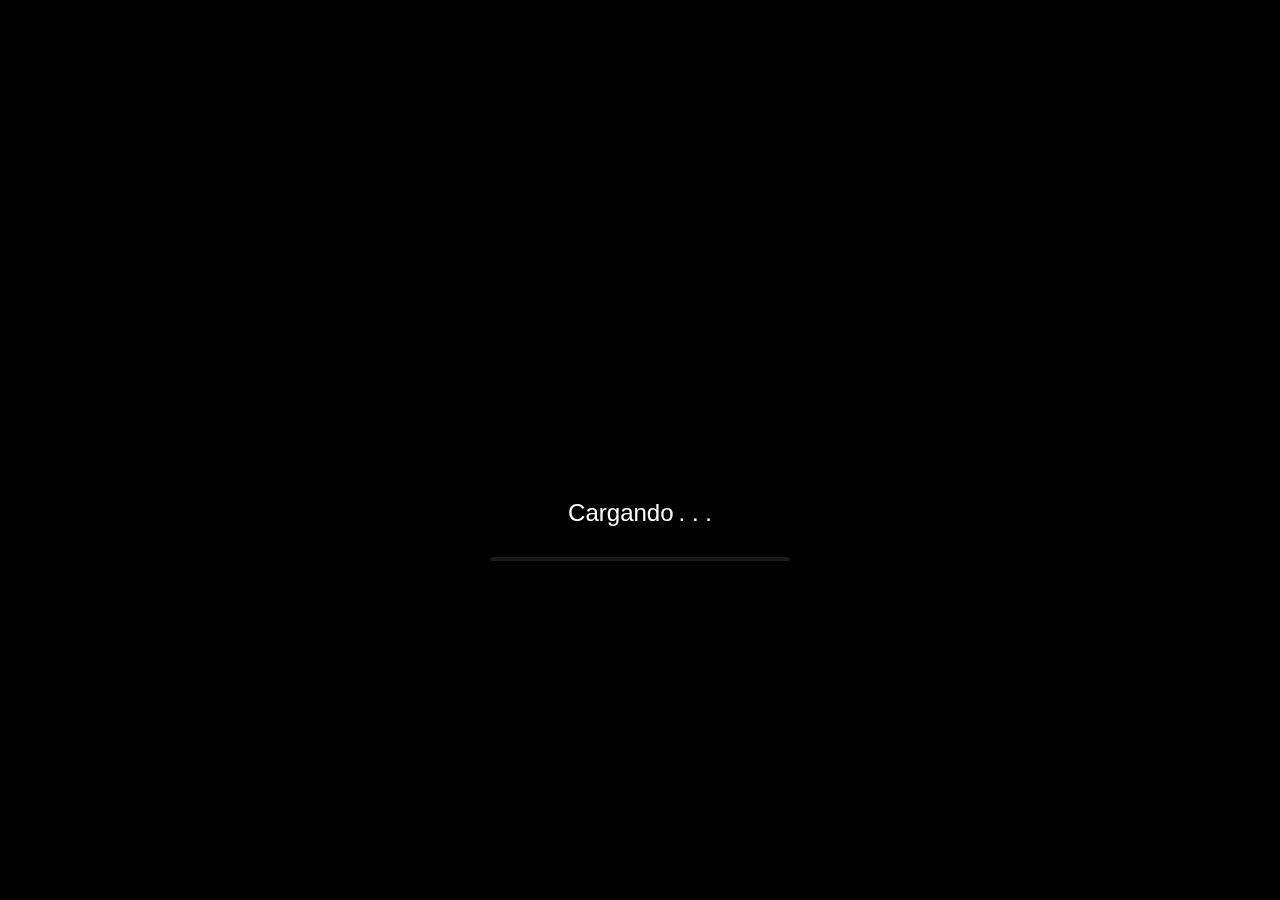
<file: index.html>
<!DOCTYPE html>
<html lang="es">
<head>
    <meta charset="UTF-8">
    <meta name="viewport" content="width=device-width, initial-scale=1.0">
    <title>Carga 3D - Rueda Circular</title>
    <link rel="stylesheet" href="./css/styles.css">
</head>
<body>
    <div class="loading-container" id="loadingContainer">
        <div class="wheel-3d">
            <div class="dot"></div>
            <div class="dot"></div>
            <div class="dot"></div>
            <div class="dot"></div>
            <div class="dot"></div>
            <div class="dot"></div>
            <div class="dot"></div>
            <div class="dot"></div>
            <div class="dot"></div>
            <div class="dot"></div>
            <div class="dot"></div>
            <div class="dot"></div>
        </div>
        
        <div class="loading-text">
            <span>Cargando</span>
            <span class="dots">
                <span>.</span>
                <span>.</span>
                <span>.</span>
            </span>
        </div>
        
        <div class="progress-bar">
            <div class="progress-fill"></div>
        </div>
    </div>

    <div class="welcome-page" id="welcomePage">
        <div class="welcome-content">
            <h1>¡Bienvenido!</h1>
            <p>La carga se ha completado exitosamente</p>
            <button class="explore-btn" onclick="goToMainPage()">Explorar</button>
        </div>
    </div>

    <div class="main-page" id="mainPage">
        <div class="main-content">
            <h1>Página Principal</h1>
            <p>Has llegado a la página principal de la aplicación</p>
            <button class="back-btn" onclick="goBack()">Volver al inicio</button>
        </div>
    </div>

    <script src="./js/scrpt.js"></script>
</body>
</html>
</file>
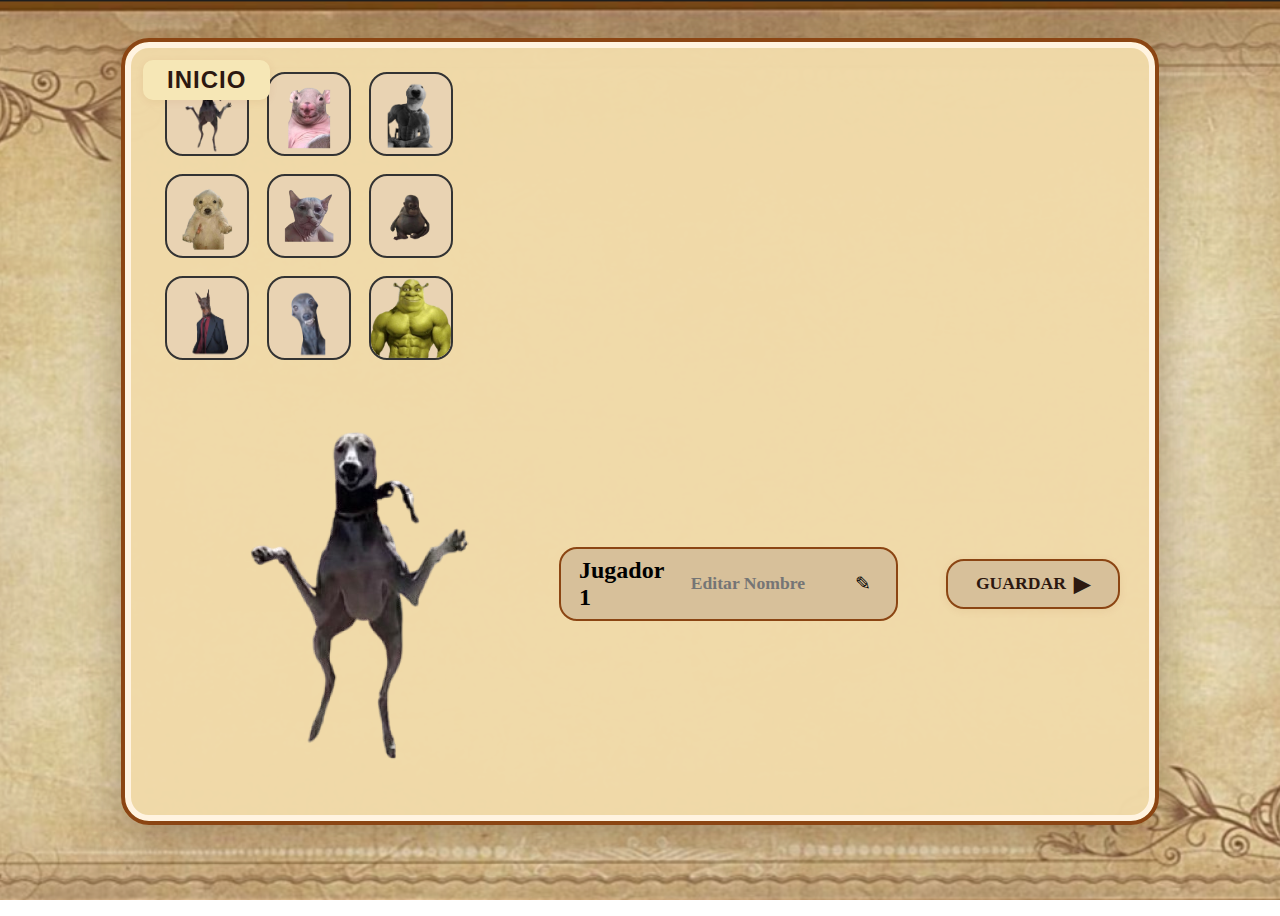
<file: paginas/avatares.html>
<!DOCTYPE html>
<html lang="es">
<head>
  <meta charset="UTF-8">
  <title>Seleccionar Avatar</title>
  <link rel="stylesheet" href="../css/avatares.css">
</head>
<body>
  <div class="avatar-container">
    <button class="btn-inicio" id="btn-inicio">INICIO</button>

    <div class="avatar-grid">
      <div class="avatar-item" data-avatar="../img/forest.png"><img src="../img/forest.png" alt="Avatar 1"></div>
      <div class="avatar-item" data-avatar="../img/JEFERSON_ORTIZ.png"><img src="../img/JEFERSON_ORTIZ.png" alt="Avatar 2"></div>
      <div class="avatar-item"><img src="../img/JUAN.png" alt="Avatar 3"></div>
      <div class="avatar-item"><img src="../img/julito.png" alt="Avatar 4"></div>
      <div class="avatar-item"><img src="../img/licenciado.png" alt="Avatar 5"></div>
      <div class="avatar-item"><img src="../img/pedro.png" alt="Avatar 6"></div>
      <div class="avatar-item"><img src="../img/SANTIAGO.png" alt="Avatar 7"></div>
      <div class="avatar-item"><img src="../img/SEBASTIAN.png" alt="Avatar 8"></div>
      <div class="avatar-item"><img src="../img/Shrek.png" alt="Avatar 9"></div>
    </div>
    <div class="avatar-preview-section">
      
      <img src="../img/forest.png" alt="Avatar Seleccionado" class="avatar-preview" id="avatar-preview">

      <div class="nombre-jugador">
        <span class="jugador-label">Jugador 1</span>
        <input type="text" class="input-nombre" placeholder="Editar Nombre">
        <button class="btn-editar"><span>&#9998;</span></button>
      </div>
      <button class="btn-guardar">
        GUARDAR <span class="flecha">&#9654;</span>
      </button>
    </div>
  </div>

  <script src="../js/general.js"></script>
  <script src="../js/avatares.js"></script>
</body>
</html>
</file>
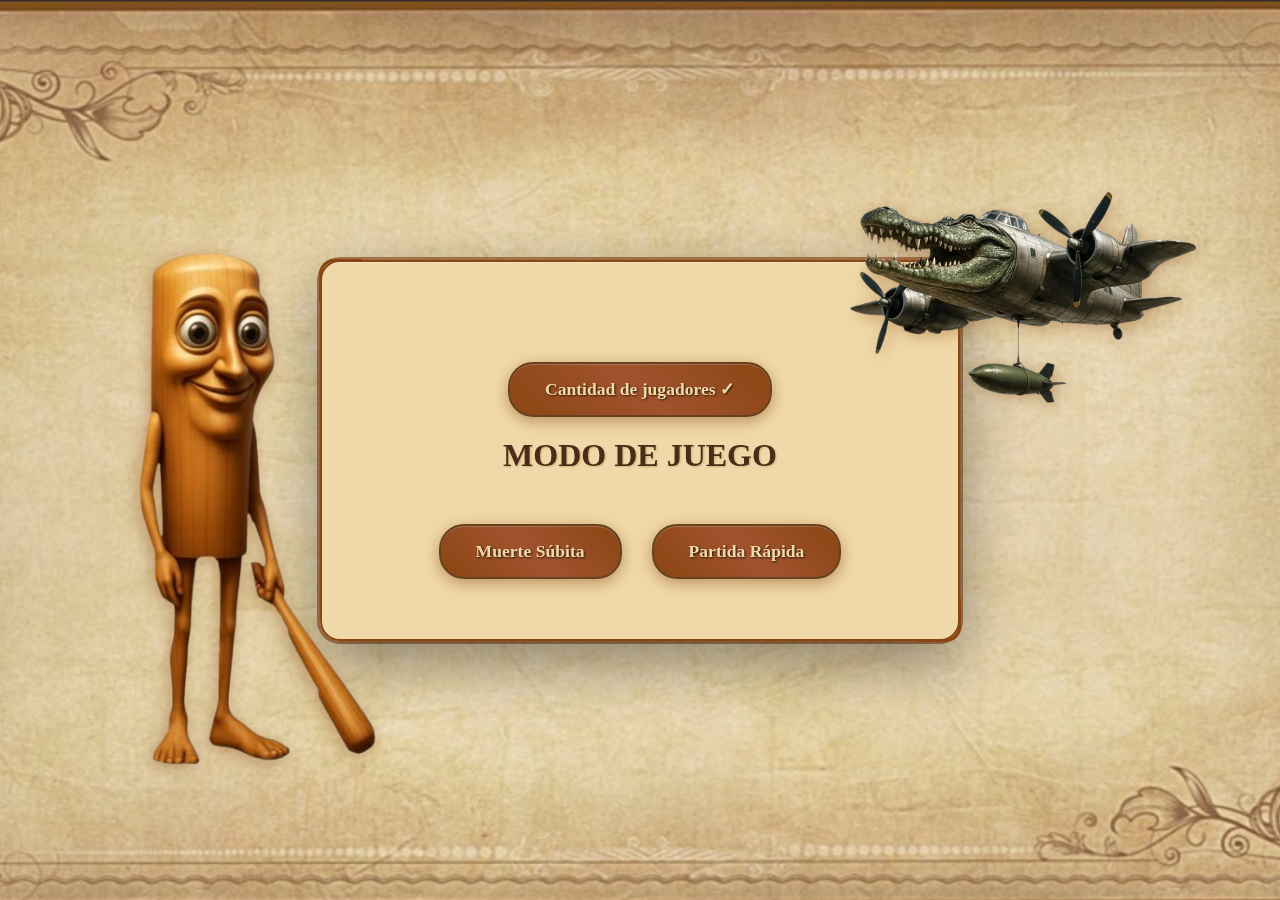
<file: paginas/inicio.html>
<!DOCTYPE html>
<html lang="es">
<head>
    <meta charset="UTF-8">
    <meta name="viewport" content="width=device-width, initial-scale=1.0">
    <title>Inicio - Mi Aplicación</title>
    <link rel="stylesheet" href="../css/inicio.css">
</head>
<body>
    <div class="inicio-container">
        
        
        <div class="imagen-izquierda">
            <img src="../img/Tung_sahur.png" alt="Personaje del juego" class="personaje-img">
        </div>
        
        
        <div class="imagen-derecha">
            <img src="../img/Bombardiro_Crocodilo.png" alt="Avión de guerra" class="avion-img">
        </div>
        
        <div class="botones-container">
            <button class="btn-vintage">Cantidad de jugadores ✓</button>
            
            <h2 class="subtitulo">MODO DE JUEGO</h2>
            
            <div class="boton-grupo">
                <button class="btn-vintage" id="btn-muerte-subita">Muerte Súbita</button>
                <button class="btn-vintage" id="btn-partida-rapida">Partida Rápida</button>
            </div>
        </div>
    </div>


    <script src="../js/general.js"></script>
</body>
</html>
</file>
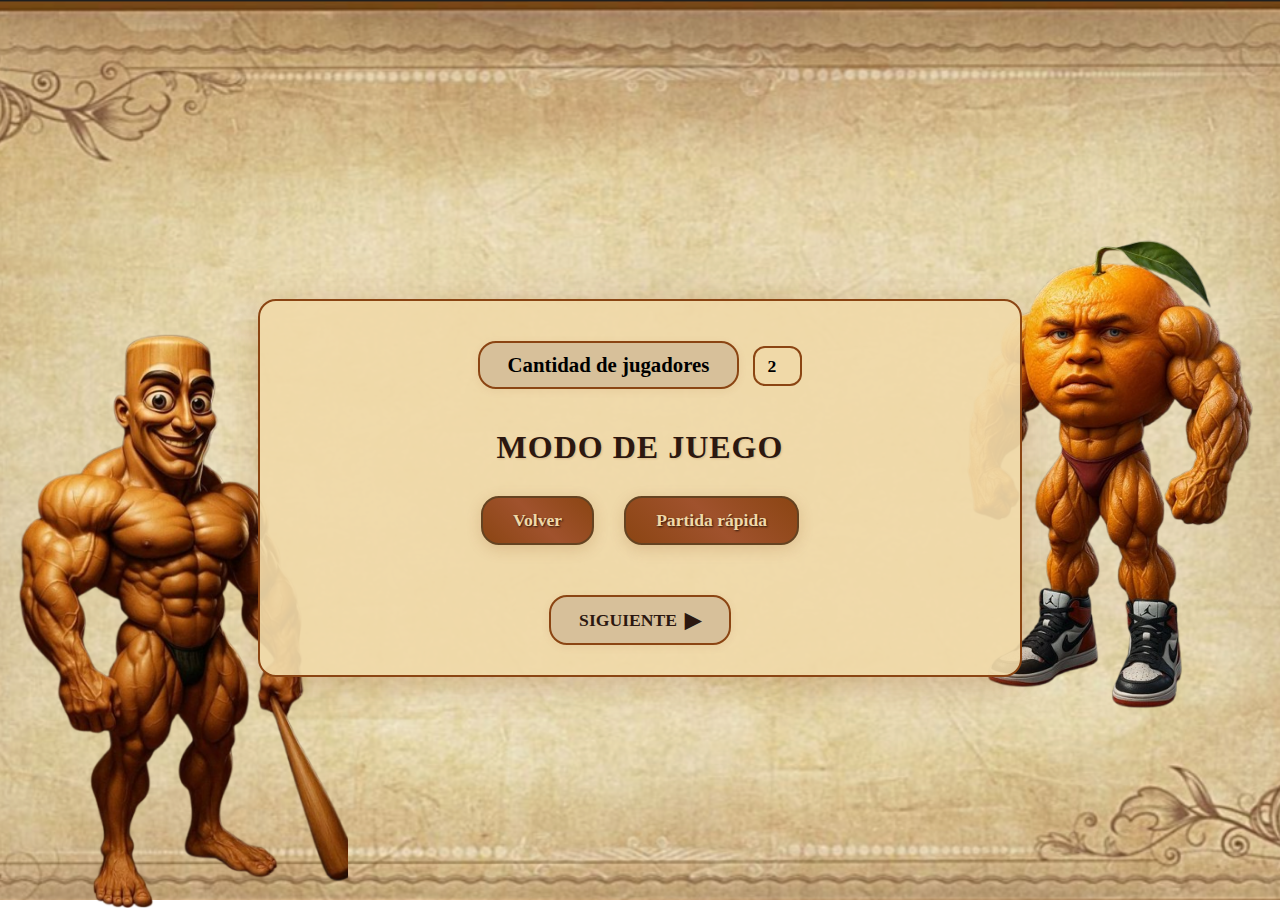
<file: paginas/muerte_subita.html>
<!DOCTYPE html>
<html lang="es">
<head>
  <meta charset="UTF-8">
  <title>Muerte Súbita</title>
  <link rel="stylesheet" href="../css/muerte_subita.css">
</head>
<body>
  <img src="../img/Tung-Tung-Bigahur.png" alt="Personaje 1" class="imagen-lateral imagen-izquierda">
  <img src="../img/Din-Din-BigaDin.png" alt="Personaje 2" class="imagen-lateral imagen-derecha">

  <main class="contenedor">
    <div class="selector-jugadores">
      <label for="jugadores" class="label-jugadores">Cantidad de jugadores</label>
      <select id="jugadores" class="dropdown-jugadores">
        <option value="2">2</option>
        <option value="3">3</option>
        <option value="4">4</option>
        <option value="4">5</option>
        <option value="4">6</option>
        <option value="4">7</option>
      </select>
    </div>
    <h2 class="titulo-modo">MODO DE JUEGO</h2>
    <div class="botones-modo">
      <button class="btn-modo" id="btn-inicio">Volver</button>
      <button class="btn-modo" id="btn-partida-rapida">Partida rápida</button>
    </div>
    <button class="btn-siguiente" id="btn-siguiente">
      SIGUIENTE <span class="flecha">&#9654;</span>
    </button>
  </main>

  <script src="../js/general.js"></script>
</body>
</html>
</file>
<file: css/styles.css>
* {
  margin: 0;
  padding: 0;
  box-sizing: border-box;
}

body {
  font-family: "Arial", sans-serif;
  background: black;
  min-height: 100vh;
  overflow: hidden;
}

/* Pantalla de Carga */
.loading-container {
  position: fixed;
  top: 0;
  left: 0;
  width: 100%;
  height: 100%;
  display: flex;
  flex-direction: column;
  justify-content: center;
  align-items: center;
  z-index: 1000;
  transition: opacity 0.8s ease-out, transform 0.8s ease-out;
}

.loading-container.fade-out {
  opacity: 0;
  transform: scale(0.9);
  pointer-events: none;
}

/* Animación de Carga - Perspectiva Circular */
.wheel-3d {
  position: relative;
  width: 400px;
  height: 120px;
  margin-bottom: 40px;
  display: flex;
  align-items: center;
  justify-content: center;
}

.dot {
  position: absolute;
  background: #ffffff;
  border-radius: 50%;
  animation: perspectiveRotation 4s linear infinite;
}

/* Posicionamiento y animación de cada punto */
.dot:nth-child(1) {
  animation-delay: 0s;
}
.dot:nth-child(2) {
  animation-delay: -0.334s;
}
.dot:nth-child(3) {
  animation-delay: -0.668s;
}
.dot:nth-child(4) {
  animation-delay: -1s;
}
.dot:nth-child(5) {
  animation-delay: -1.334s;
}
.dot:nth-child(6) {
  animation-delay: -1.668s;
}
.dot:nth-child(7) {
  animation-delay: -2s;
}
.dot:nth-child(8) {
  animation-delay: -2.334s;
}
.dot:nth-child(9) {
  animation-delay: -2.668s;
}
.dot:nth-child(10) {
  animation-delay: -3s;
}
.dot:nth-child(11) {
  animation-delay: -3.334s;
}
.dot:nth-child(12) {
  animation-delay: -3.668s;
}

@keyframes perspectiveRotation {
  0% {
    left: 50%;
    top: 50%;
    width: 8px;
    height: 40px;
    opacity: 0.2;
    filter: blur(3px);
    transform: translate(-50%, -50%);
  }
  12.5% {
    left: 60%;
    top: 50%;
    width: 12px;
    height: 35px;
    opacity: 0.4;
    filter: blur(2px);
    transform: translate(-50%, -50%);
  }
  25% {
    left: 70%;
    top: 50%;
    width: 20px;
    height: 25px;
    opacity: 0.7;
    filter: blur(1px);
    transform: translate(-50%, -50%);
  }
  37.5% {
    left: 80%;
    top: 50%;
    width: 35px;
    height: 35px;
    opacity: 1;
    filter: blur(0px);
    transform: translate(-50%, -50%);
  }
  50% {
    left: 50%;
    top: 50%;
    width: 45px;
    height: 45px;
    opacity: 1;
    filter: blur(0px);
    transform: translate(-50%, -50%);
    box-shadow: 0 0 20px rgba(255, 255, 255, 0.8);
  }
  62.5% {
    left: 20%;
    top: 50%;
    width: 35px;
    height: 35px;
    opacity: 1;
    filter: blur(0px);
    transform: translate(-50%, -50%);
  }
  75% {
    left: 30%;
    top: 50%;
    width: 20px;
    height: 25px;
    opacity: 0.7;
    filter: blur(1px);
    transform: translate(-50%, -50%);
  }
  87.5% {
    left: 40%;
    top: 50%;
    width: 12px;
    height: 35px;
    opacity: 0.4;
    filter: blur(2px);
    transform: translate(-50%, -50%);
  }
  100% {
    left: 50%;
    top: 50%;
    width: 8px;
    height: 40px;
    opacity: 0.2;
    filter: blur(3px);
    transform: translate(-50%, -50%);
  }
}

/* Eliminar los efectos centrales anteriores */
.wheel-3d::before,
.wheel-3d::after {
  display: none;
}

/* Texto de Carga */
.loading-text {
  color: #ffffff;
  font-size: 1.5rem;
  font-weight: 300;
  margin-bottom: 30px;
  display: flex;
  align-items: center;
  gap: 5px;
}

.dots span {
  animation: blink 1.5s infinite;
}

.dots span:nth-child(1) {
  animation-delay: 0s;
}
.dots span:nth-child(2) {
  animation-delay: 0.5s;
}
.dots span:nth-child(3) {
  animation-delay: 1s;
}

@keyframes blink {
  0%,
  50% {
    opacity: 0;
  }
  51%,
  100% {
    opacity: 1;
  }
}

/* Barra de Progreso */
.progress-bar {
  width: 300px;
  height: 4px;
  background: rgba(255, 255, 255, 0.1);
  border-radius: 2px;
  overflow: hidden;
  position: relative;
}

.progress-fill {
  height: 100%;
  background: linear-gradient(90deg, #00d4ff, #0099cc);
  border-radius: 2px;
  width: 0%;
  animation: fillProgress 6s ease-out forwards;
  box-shadow: 0 0 10px #00d4ff;
}

@keyframes fillProgress {
  0% {
    width: 0%;
  }
  100% {
    width: 100%;
  }
}

/* Página de Bienvenida */
.welcome-page {
  position: fixed;
  top: 0;
  left: 0;
  width: 100%;
  height: 100%;
  display: flex;
  justify-content: center;
  align-items: center;
  background: linear-gradient(135deg, #667eea 0%, #764ba2 100%);
  opacity: 0;
  transform: translateY(50px);
  transition: all 0.8s ease-out;
  z-index: 900;
}

.welcome-page.show {
  opacity: 1;
  transform: translateY(0);
}

.welcome-content {
  text-align: center;
  color: white;
  padding: 40px;
  background: rgba(255, 255, 255, 0.1);
  backdrop-filter: blur(10px);
  border-radius: 20px;
  border: 1px solid rgba(255, 255, 255, 0.2);
  box-shadow: 0 20px 40px rgba(0, 0, 0, 0.3);
}

.welcome-content h1 {
  font-size: 3rem;
  margin-bottom: 20px;
  animation: slideInUp 0.8s ease-out 0.3s both;
}

.welcome-content p {
  font-size: 1.2rem;
  margin-bottom: 30px;
  opacity: 0.9;
  animation: slideInUp 0.8s ease-out 0.5s both;
}

.explore-btn {
  background: linear-gradient(45deg, #ff6b6b, #ee5a24);
  color: white;
  border: none;
  padding: 15px 30px;
  font-size: 1.1rem;
  border-radius: 50px;
  cursor: pointer;
  transition: all 0.3s ease;
  animation: slideInUp 0.8s ease-out 0.7s both;
  box-shadow: 0 10px 20px rgba(255, 107, 107, 0.3);
}

.explore-btn:hover {
  transform: translateY(-3px);
  box-shadow: 0 15px 30px rgba(255, 107, 107, 0.4);
}

/* Página Principal */
.main-page {
  position: fixed;
  top: 0;
  left: 0;
  width: 100%;
  height: 100%;
  display: flex;
  justify-content: center;
  align-items: center;
  background: linear-gradient(135deg, #2c3e50 0%, #3498db 100%);
  opacity: 0;
  transform: translateX(100%);
  transition: all 0.8s ease-out;
  z-index: 800;
}

.main-page.show {
  opacity: 1;
  transform: translateX(0);
}

.main-content {
  text-align: center;
  color: white;
  padding: 40px;
  background: rgba(255, 255, 255, 0.1);
  backdrop-filter: blur(10px);
  border-radius: 20px;
  border: 1px solid rgba(255, 255, 255, 0.2);
}

.main-content h1 {
  font-size: 2.5rem;
  margin-bottom: 20px;
}

.main-content p {
  font-size: 1.1rem;
  margin-bottom: 30px;
  opacity: 0.9;
}

.back-btn {
  background: linear-gradient(45deg, #74b9ff, #0984e3);
  color: white;
  border: none;
  padding: 12px 25px;
  font-size: 1rem;
  border-radius: 50px;
  cursor: pointer;
  transition: all 0.3s ease;
}

.back-btn:hover {
  transform: translateY(-2px);
  box-shadow: 0 10px 20px rgba(116, 185, 255, 0.3);
}

@keyframes slideInUp {
  from {
    opacity: 0;
    transform: translateY(30px);
  }
  to {
    opacity: 1;
    transform: translateY(0);
  }
}

/* Responsive */
@media (max-width: 768px) {
  .wheel-3d {
    width: 120px;
    height: 120px;
  }

  .loading-text {
    font-size: 1.2rem;
  }

  .progress-bar {
    width: 250px;
  }

  .welcome-content h1 {
    font-size: 2.2rem;
  }

  .welcome-content,
  .main-content {
    padding: 30px 20px;
    margin: 20px;
  }
}
</file>
<file: css/avatares.css>
body {
  background-image: url(../img/fondo.png);
  background-repeat: no-repeat;
  background-size: cover;
  background-position: center;
  background-attachment: fixed;
  min-height: 100vh;
  display: flex;
  align-items: flex-start;
  justify-content: center;
  position: relative;
  overflow: hidden;
}

.avatar-container {
  max-width: 950px;
  margin: 30px auto;
  background: rgba(240, 217, 168, 0.98);
  border-radius: 28px;
  border: 4px solid #8b4513;
  box-shadow: 0 12px 48px rgba(60,30,10,0.35), 0 0 0 6px #fff3e0 inset;
  padding: 30px 40px 40px 40px;
  position: relative;
}

.btn-inicio {
  position: absolute;
  top: 18px;
  left: 18px;
  background: #f6e7b6;
  color: #2c1810;
  font-size: 1.5rem;
  font-weight: bold;
  border: none;
  border-radius: 10px;
  padding: 6px 24px;
  cursor: pointer;
  box-shadow: 0 2px 8px rgba(139,69,19,0.08);
  letter-spacing: 1px;
}

.avatar-layout {
  display: flex;
  flex-direction: row;
  align-items: flex-start;
  gap: 30px;
}

.avatar-left {
  flex: 0 0 260px;
  display: flex;
  align-items: flex-start;
  justify-content: center;
}

.avatar-grande {
  width: 230px;
  height: auto;
  border-radius: 18px;
  background: #e9d3b3;
  box-shadow: 0 4px 16px rgba(139,69,19,0.12);
}

.avatar-right {
  flex: 1;
  display: flex;
  flex-direction: column;
  align-items: center;
}

.avatar-grid {
  display: grid;
  grid-template-columns: repeat(3, 80px);
  grid-template-rows: repeat(3, 80px);
  gap: 22px 22px;
  margin-bottom: 30px;
}

.avatar-item {
  width: 80px;
  height: 80px;
  background: #e9d3b3;
  border: 2px solid #333;
  border-radius: 18px;
  overflow: hidden;
  display: flex;
  align-items: center;
  justify-content: center;
  transition: border 0.2s;
  cursor: pointer;
}

.avatar-item img {
  width: 100%;
  height: 100%;
  object-fit: cover;
  border-radius: 16px;
}

.avatar-item:hover, .avatar-item.selected {
  border: 3px solid #8b4513;
}

.avatar-preview-section {
  display: flex;
  align-items: center;
  gap: 18px;
  margin-top: 10px;
}

.nombre-jugador {
  display: flex;
  align-items: center;
  gap: 10px;
  background: #d7c09a;
  border-radius: 18px;
  padding: 8px 18px;
  border: 2px solid #8b4513;
}

.jugador-label {
  font-size: 1.5rem;
  font-weight: bold;
  margin-right: 12px;
  font-family: 'Georgia', serif;
}

.input-nombre {
  font-size: 1.1rem;
  border-radius: 18px;
  border: none;
  background: transparent;
  font-family: inherit;
  font-weight: bold;
  width: 140px;
  outline: none;
}

.btn-editar {
  background: transparent;
  border: none;
  border-radius: 50%;
  width: 32px;
  height: 32px;
  display: flex;
  align-items: center;
  justify-content: center;
  font-size: 1.2rem;
  cursor: pointer;
  margin-left: 6px;
}

.btn-guardar {
  background: #d7c09a;
  color: #2c1810;
  border: 2px solid #8b4513;
  border-radius: 18px;
  padding: 10px 28px;
  font-size: 1.1rem;
  font-weight: bold;
  font-family: inherit;
  cursor: pointer;
  box-shadow: 0 2px 8px rgba(139,69,19,0.08);
  display: inline-flex;
  align-items: center;
  gap: 8px;
  margin-left: 30px;
  transition: background 0.2s, transform 0.2s;
}

.btn-guardar:hover {
  background: #f0d9a8;
  transform: translateY(-2px);
}

.flecha {
  font-size: 1.2em;
}

@media (max-width: 1100px) {
  .avatar-container {
    padding: 18px 8px 18px 8px;
  }
  .avatar-layout {
    flex-direction: column;
    align-items: center;
    gap: 18px;
  }
  .avatar-left {
    justify-content: center;
    margin-bottom: 10px;
  }
}

@media (max-width: 700px) {
  .avatar-grid {
    grid-template-columns: repeat(3, 60px);
    grid-template-rows: repeat(3, 60px);
    gap: 12px 10px;
  }
  .avatar-item, .avatar-item img {
    width: 60px;
    height: 60px;
  }
  .avatar-grande {
    width: 120px;
  }
  .jugador-label {
    font-size: 1.1rem;
  }
}
</file>
<file: css/inicio.css>
* {
  margin: 0;
  padding: 0;
  box-sizing: border-box;
}

body {
  background-image: url(../img/fondo.png);
  background-repeat: no-repeat;
  background-size: cover;
  background-position: center;
  background-attachment: fixed;
  min-height: 100vh;
  font-family: 'Georgia', 'Times New Roman', serif;
  display: flex;
  align-items: center;
  justify-content: center;
  position: relative;
  overflow: hidden;
}

/* Superposición sutil para mejorar la legibilidad */
body::before {
  content: '';
  position: absolute;
  top: 0;
  left: 0;
  right: 0;
  bottom: 0;
  background: rgba(212, 165, 116, 0.1);
  pointer-events: none;
  z-index: 1;
}

.inicio-container {
  background: rgba(240, 217, 168, 0.95);
  backdrop-filter: blur(10px);
  border-radius: 20px;
  padding: 60px 80px;
  text-align: center;
  box-shadow: 
    0 20px 60px rgba(0, 0, 0, 0.4),
    inset 0 1px 0 rgba(255, 255, 255, 0.3),
    0 0 0 3px rgba(139, 69, 19, 0.6);
  border: 2px solid #8b4513;
  position: relative;
  max-width: 800px;
  width:50%;
  z-index: 10;
}

/* Decoraciones en las esquinas */
.inicio-container::before,
.inicio-container::after {
  content: '';
  position: absolute;
  width: 40px;
  height: 40px;
  border: 3px solid #8b4513;
}

.inicio-container::before {
  top: -3px;
  left: -3px;
  border-right: none;
  border-bottom: none;
  border-radius: 15px 0 0 0;
}

.inicio-container::after {
  bottom: -3px;
  right: -3px;
  border-left: none;
  border-top: none;
  border-radius: 0 0 15px 0;
}

/* Estilos para las imágenes */
.imagen-izquierda {
  position: absolute;
  left: -260px;
  top: 70%;
  transform: translateY(-50%);
  z-index: 5;
}

.personaje-img {
  width: 350px;
  height: auto;
  filter: drop-shadow(3px 3px 8px rgba(139, 69, 19, 0.4));
  transform: scaleX(-1); /* Voltea la imagen horizontalmente */
}

.imagen-derecha {
  position: absolute;
  right: -240px;
  top: 10%;
  transform: translateY(-50%);
  z-index: 5;
}

.avion-img {
  width: 350px;
  height: auto;
  filter: drop-shadow(3px 3px 8px rgba(139, 69, 19, 0.4));
}



.subtitulo {
  font-size: 2rem;
  color: #4a2c17;
  margin-bottom: 30px;
  font-weight: 600;
  text-shadow: 1px 1px 2px rgba(139, 69, 19, 0.3);
}

.botones-container {
  display: flex;
  flex-direction: column;
  gap: 20px;
  align-items: center;
  margin-top: 40px;
}

.boton-grupo {
  display: flex;
  gap: 30px;
  flex-wrap: wrap;
  justify-content: center;
}

.btn-vintage {
  background: linear-gradient(45deg, #8b4513 0%, #a0522d 50%, #8b4513 100%);
  color: #f0d9a8;
  border: 2px solid #654321;
  border-radius: 25px;
  padding: 15px 35px;
  font-size: 1.1rem;
  font-weight: 600;
  font-family: 'Georgia', serif;
  cursor: pointer;
  transition: all 0.3s ease;
  text-decoration: none;
  display: inline-block;
  text-shadow: 1px 1px 2px rgba(0, 0, 0, 0.7);
  box-shadow: 
    0 4px 15px rgba(139, 69, 19, 0.5),
    inset 0 1px 0 rgba(255, 255, 255, 0.2);
  position: relative;
  overflow: hidden;
}

.btn-vintage:hover {
  background: linear-gradient(45deg, #a0522d 0%, #cd853f 50%, #a0522d 100%);
  transform: translateY(-2px);
  box-shadow: 
    0 6px 20px rgba(139, 69, 19, 0.6),
    inset 0 1px 0 rgba(255, 255, 255, 0.3);
}

.btn-vintage:active {
  transform: translateY(0px);
  box-shadow: 
    0 2px 10px rgba(139, 69, 19, 0.5),
    inset 0 1px 0 rgba(255, 255, 255, 0.2);
}



/* Responsive */
@media (max-width: 768px) {
  .inicio-container {
    padding: 40px 30px;
    margin: 20px;
  }
  
  .titulo-principal {
    font-size: 2.2rem;
  }
  
  .subtitulo {
    font-size: 1.5rem;
  }
  
  .btn-vintage {
    padding: 12px 25px;
    font-size: 1rem;
  }
  
  .boton-grupo {
    flex-direction: column;
    gap: 15px;
  }
  
  /* Ocultar imágenes en móviles para mejor experiencia */
  .imagen-izquierda,
  .imagen-derecha {
    display: none;
  }
}

@media (max-width: 1200px) {
  .imagen-izquierda {
    left: -100px;
  }
  
  .personaje-img {
    width: 150px;
  }
  
  .imagen-derecha {
    right: -120px;
  }
  
  .avion-img {
    width: 180px;
  }
}
</file>
<file: css/muerte_subita.css>
body {
  background-image: url(../img/fondo.png);
  background-repeat: no-repeat;
  background-size: cover;
  background-position: center;
  background-attachment: fixed;
  min-height: 100vh;
  font-family: 'Georgia', 'Times New Roman', serif;
  display: flex;
  align-items: center;
  justify-content: center;
  position: relative;
  overflow: hidden;
}

.contenedor {
  width: 90%;
  max-width: 700px;
  margin: 60px auto 0 auto;
  background: rgba(240, 217, 168, 0.92);
  border-radius: 18px;
  box-shadow: 0 8px 32px rgba(139,69,19,0.25);
  border: 2px solid #8b4513;
  padding: 40px 30px 30px 30px;
  text-align: center;
  position: relative;
  z-index: 2;
}

.selector-jugadores {
  margin-bottom: 40px;
}

.label-jugadores {
  font-size: 1.3rem;
  font-weight: bold;
  background: #d7c09a;
  border-radius: 18px;
  padding: 10px 28px;
  border: 2px solid #8b4513;
  box-shadow: 0 2px 8px rgba(139,69,19,0.08);
  margin-right: 10px;
  display: inline-block;
}

.dropdown-jugadores {
  font-size: 1.1rem;
  padding: 8px 24px 8px 12px;
  border-radius: 12px;
  border: 2px solid #8b4513;
  background: #f0d9a8;
  font-family: inherit;
  font-weight: bold;
  cursor: pointer;
  appearance: none;
  outline: none;
}

.titulo-modo {
  font-size: 2rem;
  font-weight: bold;
  color: #2c1810;
  margin-bottom: 30px;
  text-shadow: 1px 1px 2px rgba(139,69,19,0.2);
  letter-spacing: 1px;
}

.botones-modo {
  display: flex;
  justify-content: center;
  gap: 30px;
  margin-bottom: 40px;
}

.btn-modo {
  background: linear-gradient(45deg, #8b4513 0%, #a0522d 50%, #8b4513 100%);
  color: #f0d9a8;
  border: 2px solid #654321;
  border-radius: 18px;
  padding: 12px 30px;
  font-size: 1.1rem;
  font-weight: 600;
  font-family: 'Georgia', serif;
  cursor: pointer;
  transition: all 0.3s ease;
  text-shadow: 1px 1px 2px rgba(0,0,0,0.7);
  box-shadow: 0 4px 15px rgba(139,69,19,0.18);
}

.btn-modo:hover {
  background: linear-gradient(45deg, #a0522d 0%, #cd853f 50%, #a0522d 100%);
  transform: translateY(-2px);
}

.btn-siguiente {
  margin-top: 10px;
  background: #d7c09a;
  color: #2c1810;
  border: 2px solid #8b4513;
  border-radius: 18px;
  padding: 10px 28px;
  font-size: 1.1rem;
  font-weight: bold;
  font-family: inherit;
  cursor: pointer;
  box-shadow: 0 2px 8px rgba(139,69,19,0.08);
  display: inline-flex;
  align-items: center;
  gap: 8px;
  transition: background 0.2s, transform 0.2s;
}

.btn-siguiente:hover {
  background: #f0d9a8;
  transform: translateY(-2px);
}

.flecha {
  font-size: 1.2em;
}

.imagen-lateral {
  position: absolute;
  z-index: 1;
  max-width: 340px;
  height: auto;
  pointer-events: none;
}

.imagen-izquierda {
  left: 0;
  bottom: 0;
  transform: scaleX(-1); /* Voltea la imagen horizontalmente */
}

.imagen-derecha {
  right: 0;
}

@media (max-width: 900px) {
  .imagen-lateral {
    max-width: 180px;
  }
  .contenedor {
    padding: 25px 8px 20px 8px;
  }
}
@media (max-width: 600px) {
  .imagen-lateral {
    display: none;
  }
  .contenedor {
    margin: 20px auto 0 auto;
    padding: 10px 2vw;
  }
  .botones-modo {
    flex-direction: column;
    gap: 15px;
  }
}
</file>
